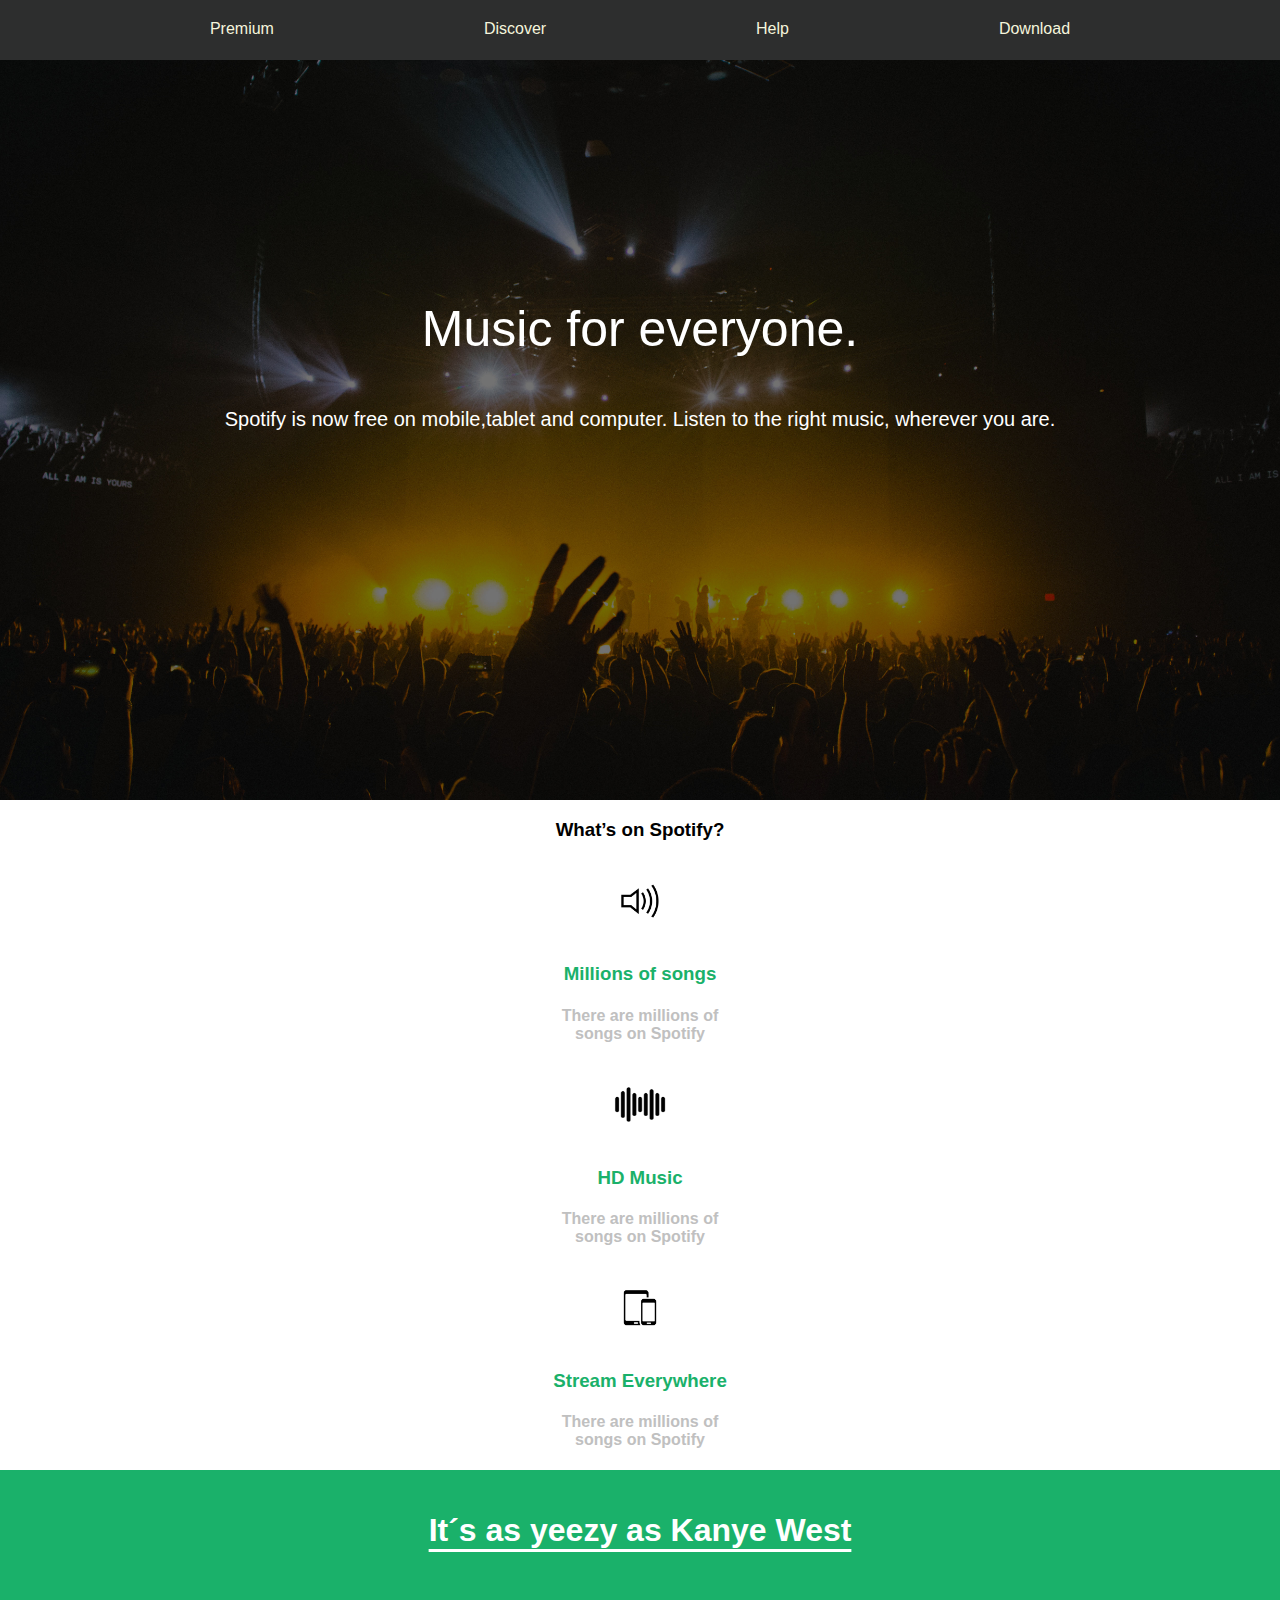
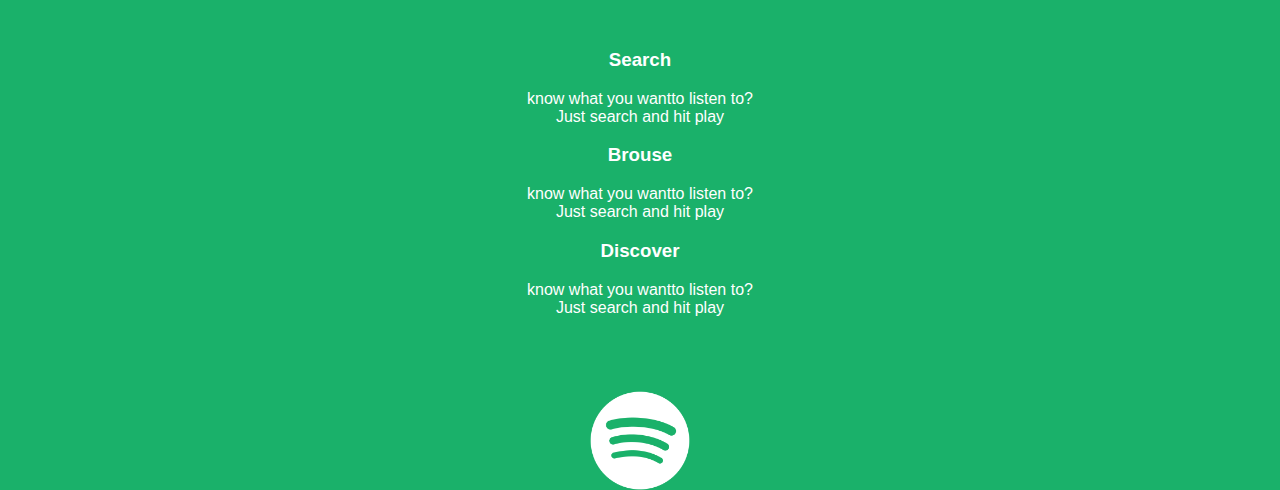
<file: index.html>
<!DOCTYPE html>
<html lang="en">
  <head>
    <meta charset="UTF-8" />
    <meta name="viewport" content="width=device-width, initial-scale=1.0" />
    <meta http-equiv="X-UA-Compatible" content="ie=edge" />
    <link rel="stylesheet" href="normalize.css">
    <link rel="stylesheet" href="style.css">
    
    <title>Spotify Clone</title>
    <!-- don't forget to link your styles -->
  </head>
  <body>
    <!-- Premium Discover Help Download Music for everyone. Spotify is now free on mobile, tablet and computer. Listen to the
    right music, wherever you are. What’s on Spotify? Millions of Songs There are millions of songs on Spotify HD Music
    Listen to music as if you were listening live Stream Everywhere Stream music on your smartphone, tablet or computer
    It’s as yeezy as Kanye West. Search Know what you want to listen to? Just search and hit play. Browse Check out the
    latest charts, brand new releases and great playlists for right now. Discover Enjoy new music every Monday with your
    own personal playlist. Or sit back and enjoy Radio. -->
    <header class="logo"> </header>

      <div class="box1">
        <div class="menu"> 
          <a href="http://">Premium</a>
          <a href="http://">Discover</a>
          <a href="http://">Help</a>
          <a href="http://">Download </a>
        </div>
          
      </div>


      <div class="box2 ">   
        <div class="titulo">Music for everyone.</div>
        <div class="texto1">Spotify is now free on mobile,tablet and computer.
          Listen to the right music, wherever you are.</div>    
      </div>

      <div class="box3 boxp">
        <h3>What’s on Spotify?</h3>

        <div class="box4">
            <div class="botao1 bot"> <img src="images/music-icon.png"> 
              
              <h3>Millions of songs</h3>
                <h4>There are millions of songs on Spotify</h4>
            </div>

            <div class="botao2 bot"> <img src="images/high-quality-icon.png">
              <h3>HD Music</h3>
                <h4>There are millions of songs on Spotify</h4>
            </div>

            <div class="botao3 bot"> <img src="images/devices-icon.png">             
              <h3>Stream Everywhere</h3>
                <h4>There are millions of songs on Spotify</h4>
          </div>       
        </div>
      </div>

      <div class="box5">
        <div class="app">
          <h1>It´s as yeezy as Kanye West</h1>
          <h3>Search</h3>
          <p>know what you wantto listen to? <br> Just search and hit play </p>
          <h3>Brouse</h3>
          <p>know what you wantto listen to? <br> Just search and hit play </p>
          <h3>Discover</h3>
          <p>know what you wantto listen to?<br>  Just search and hit play </p>
          <!-- <img src="images/spotify-icon-white.png"> -->
         
        </div>
        
      </div>
      
  </body>
</html>
</file>
<file: style.css>
/* .logo{
    background-image: url(/images/spotify-logo.png);
    display: inline;
    width: 100px;
    right: 100px;
    padding: 100px;
    
} */













body{   
    background-size: auto;
    font-family: Arial, Helvetica, sans-serif; 
    margin: 0px;
     
}


.box1{
    background-image: url(images/spotify-logo.png);
    background-size: contain;
    background-repeat: no-repeat;
    display: inline-flex;
    float: left;
    height: 60px;
    width: 100%;
    display: inline-block ;
    background-color: rgb(45, 46, 46);
    
    
    
    
   
}
img{
    height: 40px;
    margin: 20px 60px;
}

.menu{
    margin: 20px;     
    text-align: right;   
}

a{    
    text-decoration: none;
    color: beige;
    margin-right: 30px; 
}

.box2{
    background-image:url(images/landing.jpg);
    background-attachment: fixed;
    max-width:100%;
    height:800px;
    background-size: 100% 100% ;
    background-repeat:no-repeat;
    text-align: center;
    color: white;    
}

.titulo{
    font-size: 90px;
    padding-top: 300px;
}
.texto1{    
    font-size: 20px;
    margin: 20px 500px
}

.box3{
    text-align: center;
}

.box4{
    margin: 5px 5px;
    display: inline-flex;
    text-align: center;
}

.bot{

    margin: 5px 5px;
    color: #1ab16a;
    max-width: 200px;
    /* border: solid 2px yellow; */
}

.box5{
    background-color: #1ab16a;
}
.app{
    width: 80%;
    height: 600px;      
    background: url(images/spotify-app.jpg), url(images/spotify-icon-white.png);
    background-repeat: no-repeat;
    background-position: right, center;
    background-size: contain, 200px;
    border: solid 150px #1ab16a ;
    color: white;
    margin-left: 100px;
    
}

h4{    
    color: silver;    
}

h1{
    width: 100%;
    text-decoration-line: underline ;
    text-underline-position: under;
    -moz-text-decoration-line: underline ;
    margin-bottom: 100px;
}

@media(max-width: 1300px){
    .menu{
        width: 100%;
        margin:20px 0;
    }

    .box1{ 
        width: 100%;
        display: block;
        background-image: none;
        text-align: center;         
   }

   .menu{
       display: flex;
       justify-content: space-evenly;
       
   }

   a{
       margin: 0px;
   }

   .box2{ 
    background-size: cover;
    background-position: center;
   
    
     
}
   .texto1{
      
        width: 90%;
        margin: auto; 
        
             
    }

    .titulo{
        width: 100%;
        margin-bottom: 50px; 
        font-size: 50px;
        

    }
   .box4{
        display: block;
        width: 100%;
        display: block;
        margin: 20px auto;      
   }

   .bot{
       margin: 0px auto;
   }
   .app{
       border: 0px ;  
       margin: 0px auto;    
       background-image: none;
       padding-top: 20px;
       background-image: url(images/spotify-icon-white.png);
      background-size: 100px;
      background-repeat: no-repeat;
      background-position: bottom;

   }

 .box5{
      margin: 0px auto;
      text-align: center;
      
      

      
   }
   html{
       width: 100%;
       margin: 0px ;
       margin-bottom: 0px;
       padding: 0px;
       display: block;
       

}
 
}
</file>
